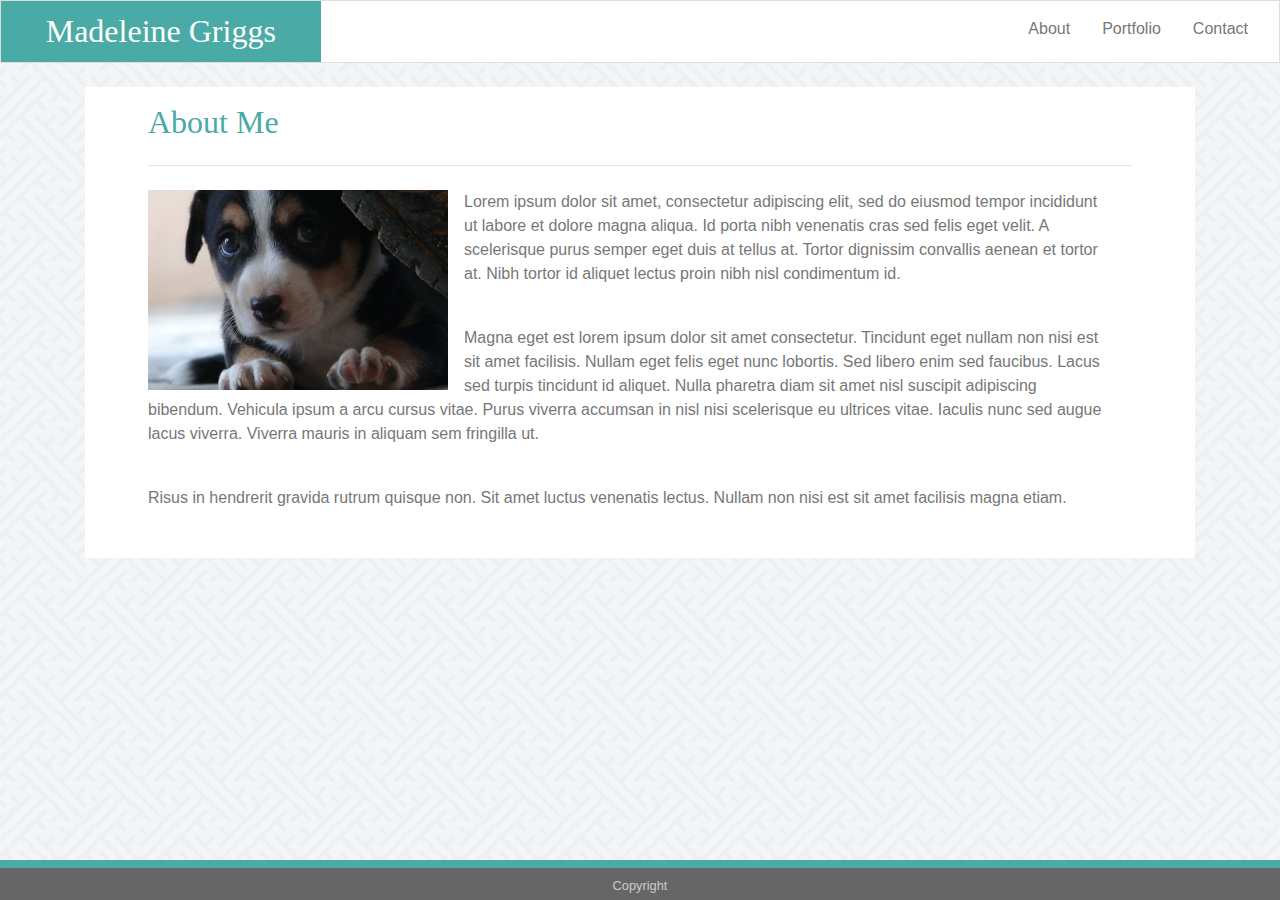
<file: index.html>
<!DOCTYPE html>
<html lang="en">
<head>
    <meta charset="UTF-8">
    <meta name="viewport" content="width=device-width, initial-scale=1.0">
    <link rel="stylesheet" href="https://stackpath.bootstrapcdn.com/bootstrap/4.3.1/css/bootstrap.min.css" integrity="sha384-ggOyR0iXCbMQv3Xipma34MD+dH/1fQ784/j6cY/iJTQUOhcWr7x9JvoRxT2MZw1T" crossorigin="anonymous">
    <link rel="stylesheet" type="text/css" href="assets/css/style.css">
    <title>Basic Portfolio of Madeleine Griggs</title>
</head>
<body>
    
  <nav class="navbar p-0 w-100 mg-nav-border">
    <div class="container-fluid px-0">
        <div class="row w-100 mx-0">
        <div class="col-xl-3 col-lg-4 col-md-5 col-sm-12 px-0">
            <h1 class="mg-h1 text-center mb-0">Madeleine Griggs</h1>
        </div>
        <div class="col-xl-7 col-lg-6 col-md-3 col-sm-0 col-xs-0 mg-nav-background"></div>
            <div class="col-xl-2 col-lg-2 col-md-4 col-sm-12 w-100 d-flex justify-content-xl-end justify-content-lg-end justify-content-center mg-nav-background">
            <a href="index.html" class="nav-link mg-nav-text">About</a>
            <a href="portfolio.html" class="nav-link mg-nav-text">Portfolio</a>
            <a href="contact.html" class="nav-link mg-nav-text">Contact</a>
            </div>
        </div>
        </div>
    </div>
    </nav>

    <div class="container w-80">
      <div class="container-fluid mg-content-background mt-4">
        <div class="row w-100">
          <div class="col">
              <h2 class="mg-h2 mx-5 mt-3">About Me</h2>
          </div>
        </div>
        <hr class="mx-5">
        <div class="row w-100">
          <div class="col">
                <div class="text-sm-center text-center">
                    <img src="assets/images/cute-dog.jpg" class="float-lg-left ml-lg-5 mr-lg-3 mt-lg-2 mx-sm-auto mx-auto" alt="a cute dog as a placeholder image">
                </div>
              <div class="mg-text-content-wrapper mx-5 mb-5 mt-2">
                  <p>Lorem ipsum dolor sit amet, consectetur adipiscing elit, sed do eiusmod tempor incididunt ut labore et dolore magna aliqua.
                      Id porta nibh venenatis cras sed felis eget velit. A scelerisque purus semper eget duis at tellus at. 
                      Tortor dignissim convallis aenean et tortor at. Nibh tortor id aliquet lectus proin nibh nisl condimentum id. 
                  </p>
                  <br>
                  <p>
                      Magna eget est lorem ipsum dolor sit amet consectetur. Tincidunt eget nullam non nisi est sit amet facilisis. 
                      Nullam eget felis eget nunc lobortis. Sed libero enim sed faucibus. Lacus sed turpis tincidunt id aliquet. 
                      Nulla pharetra diam sit amet nisl suscipit adipiscing bibendum. Vehicula ipsum a arcu cursus vitae. 
                      Purus viverra accumsan in nisl nisi scelerisque eu ultrices vitae. Iaculis nunc sed augue lacus viverra. 
                      Viverra mauris in aliquam sem fringilla ut. 
                  </p>
                  <br>
                  <p>
                  Risus in hendrerit gravida rutrum quisque non. Sit amet luctus venenatis lectus. Nullam non nisi est sit amet facilisis magna etiam.
                  </p>
              </div>
          </div>
        </div>
      </div>
    </div>
    
    <div class="container-fluid w-100 mg-footer px-0 position-fixed pb-4 pt-2 mt-4">
        <p class="mg-footer-text mb-0">Copyright</p>
    </div>

</body>
</html>
</file>
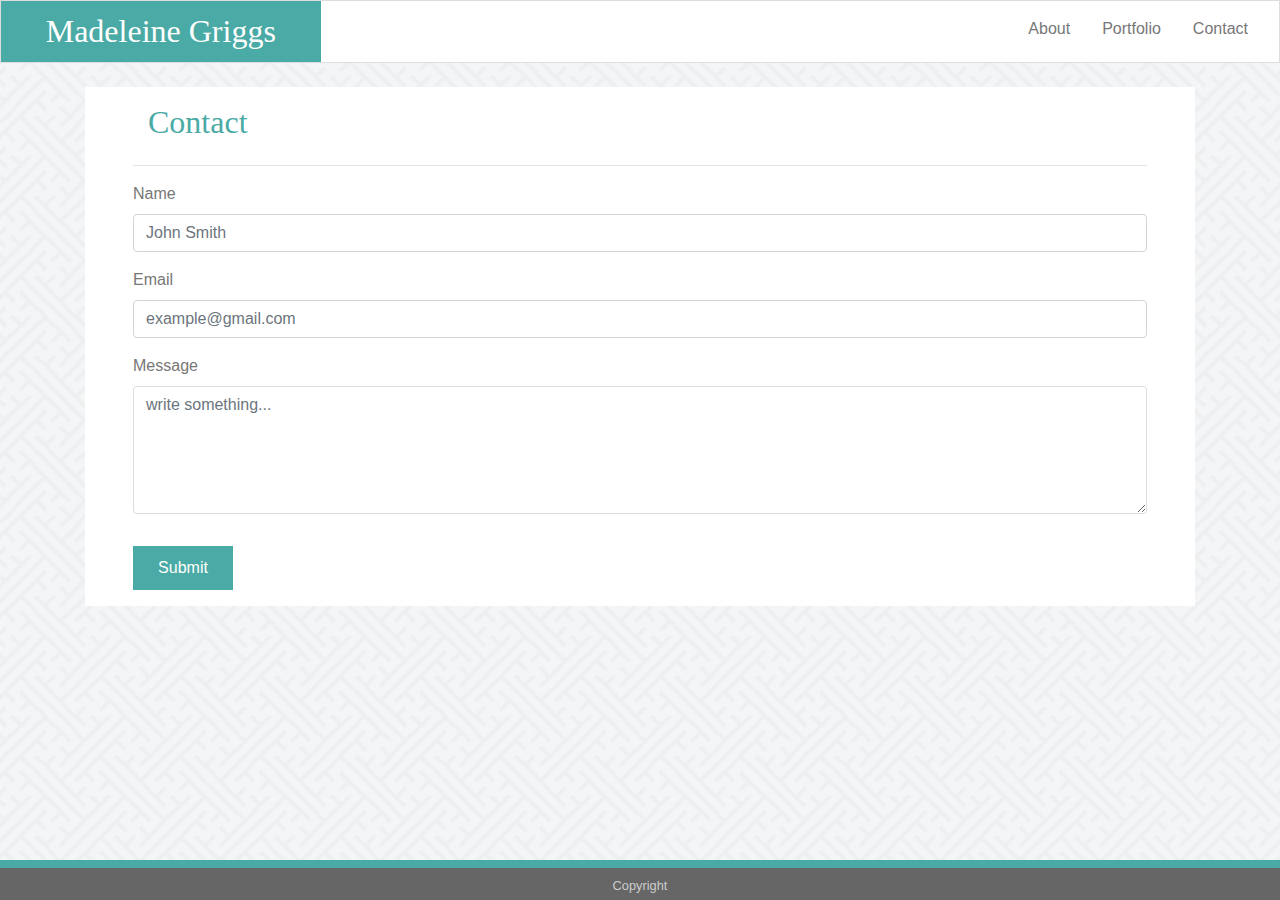
<file: contact.html>
<!DOCTYPE html>
<html lang="en">
<head>
    <meta charset="UTF-8">
    <meta name="viewport" content="width=device-width, initial-scale=1.0">
    <link rel="stylesheet" href="https://stackpath.bootstrapcdn.com/bootstrap/4.3.1/css/bootstrap.min.css" integrity="sha384-ggOyR0iXCbMQv3Xipma34MD+dH/1fQ784/j6cY/iJTQUOhcWr7x9JvoRxT2MZw1T" crossorigin="anonymous">
    <link rel="stylesheet" type="text/css" href="assets/css/style.css">
    <title>Basic Portfolio of Madeleine Griggs - Contact Page</title>
</head>
<body>

    <nav class="navbar p-0 w-100 mg-nav-border">
        <div class="container-fluid px-0">
            <div class="row w-100 mx-0">
            <div class="col-xl-3 col-lg-4 col-md-5 col-sm-12 px-0">
                <h1 class="mg-h1 text-center mb-0">Madeleine Griggs</h1>
            </div>
            <div class="col-xl-7 col-lg-6 col-md-3 col-sm-0 col-xs-0 mg-nav-background"></div>
                <div class="col-xl-2 col-lg-2 col-md-4 col-sm-12 w-100 d-flex justify-content-xl-end justify-content-lg-end justify-content-center mg-nav-background">
                <a href="index.html" class="nav-link mg-nav-text">About</a>
                <a href="portfolio.html" class="nav-link mg-nav-text">Portfolio</a>
                <a href="contact.html" class="nav-link mg-nav-text">Contact</a>
                </div>
            </div>
            </div>
        </div>
        </nav>

    <div class="container w-80">
            <div class="container-fluid mg-content-background mt-4 px-0">
                <div class="row w-100 mx-0">
                    <div class="col">
                        <h2 class="mg-h2 mx-5 mt-3">Contact</h2>
                    </div>
                </div>
                <hr class="mx-5">
                <div class="row w-100 mx-0 px-5">
                    <div class="form-group w-100 h-100">
                            <label for="contact-name">Name</label>
                                <input type="text" id="contact-name" class="form-control mb-3" name="your-name" placeholder="John Smith">
    
                            <label for="contact-email pt-5">Email</label>
                                <input type="email" id="contact-email" class="form-control mb-3" name="your-email" placeholder="example@gmail.com">

                            <label for="contact-message">Message</label>
                                <textarea id="contact-message" class="form-control mg-text-area mb-3" name="your-message" placeholder="write something..."></textarea>
                            <input type="submit" class="mg-submit mt-3" value="Submit">
                    </div>
                </div>
            </div>
        </div>

        <div class="container-fluid w-100 mg-footer px-0 position-fixed pb-4 pt-2 mt-4">
            <p class="mg-footer-text mb-0">Copyright</p>
        </div>
</body>
</html>
</file>
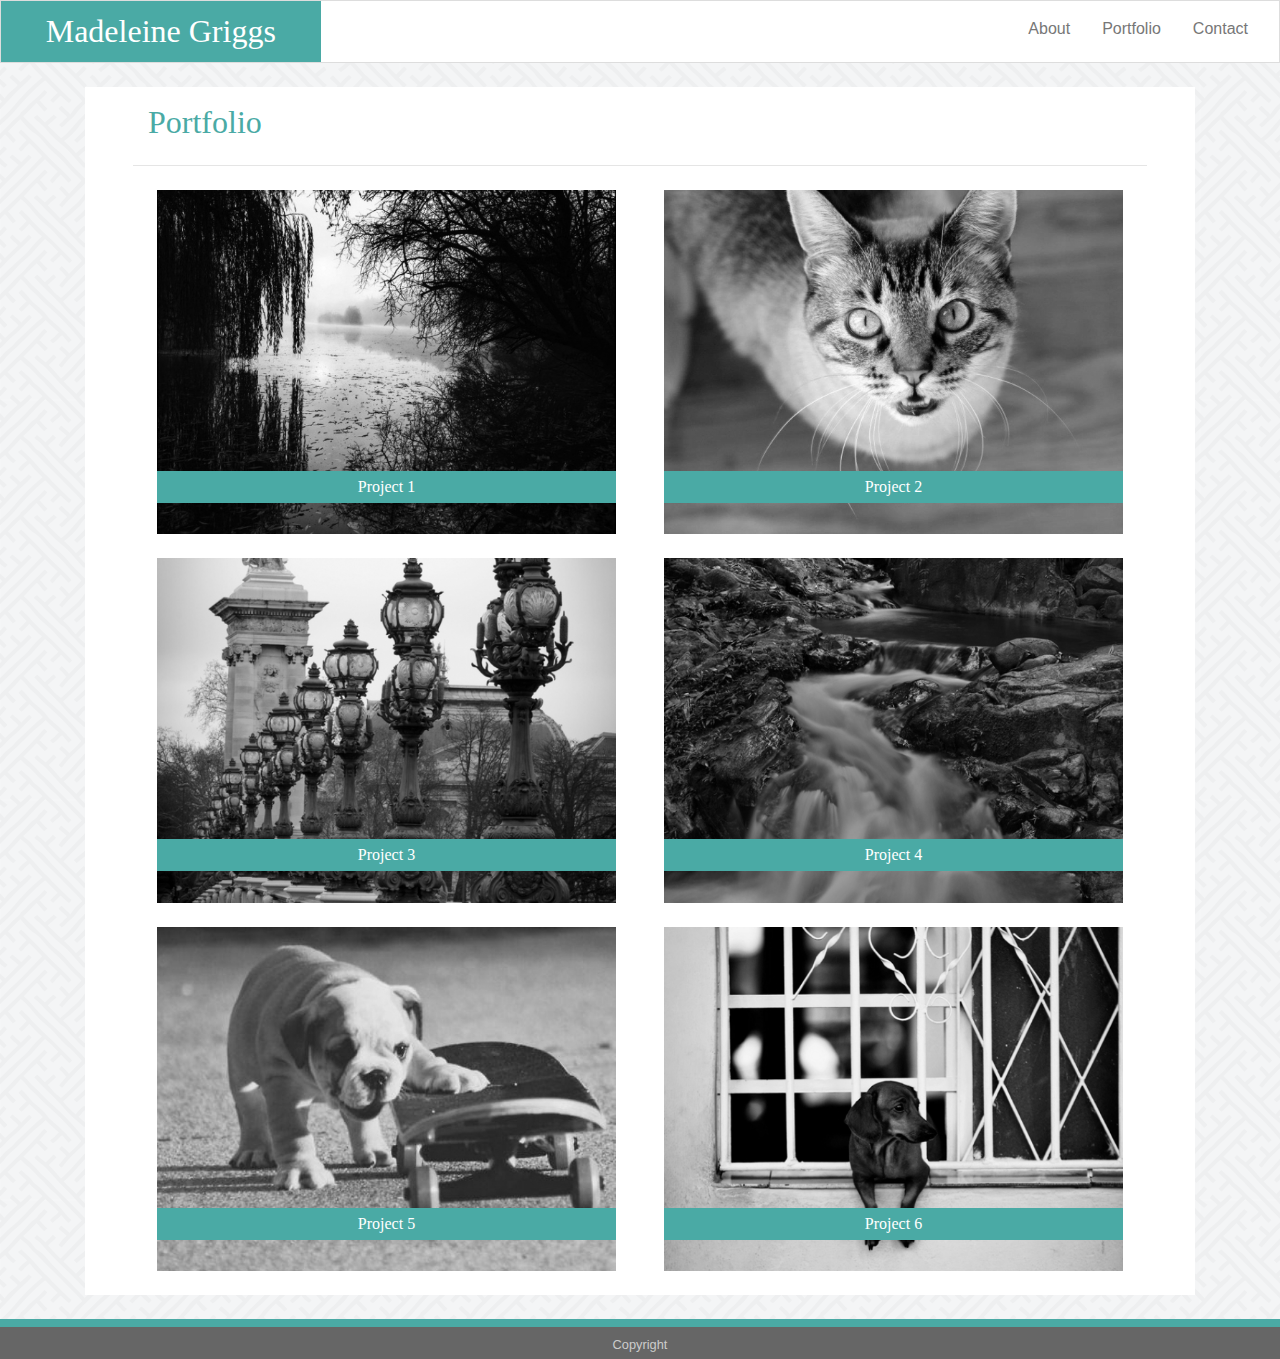
<file: portfolio.html>
<!DOCTYPE html>
<html lang="en">
<head>
    <meta charset="UTF-8">
    <meta name="viewport" content="width=device-width, initial-scale=1.0">
    <link rel="stylesheet" href="https://stackpath.bootstrapcdn.com/bootstrap/4.3.1/css/bootstrap.min.css" integrity="sha384-ggOyR0iXCbMQv3Xipma34MD+dH/1fQ784/j6cY/iJTQUOhcWr7x9JvoRxT2MZw1T" crossorigin="anonymous">
    <link rel="stylesheet" type="text/css" href="assets/css/style.css">
    <title>Basic Portfolio of Madeleine Griggs - Portfolio Page</title>
</head>
<body>
    
    <nav class="navbar p-0 w-100 mg-nav-border">
            <div class="container-fluid px-0">
                <div class="row w-100 mx-0">
                <div class="col-xl-3 col-lg-4 col-md-5 col-sm-12 px-0">
                    <h1 class="mg-h1 text-center mb-0">Madeleine Griggs</h1>
                </div>
                <div class="col-xl-7 col-lg-6 col-md-3 col-sm-0 col-xs-0 mg-nav-background"></div>
                    <div class="col-xl-2 col-lg-2 col-md-4 col-sm-12 w-100 d-flex justify-content-xl-end justify-content-lg-end justify-content-center mg-nav-background">
                    <a href="index.html" class="nav-link mg-nav-text">About</a>
                    <a href="portfolio.html" class="nav-link mg-nav-text">Portfolio</a>
                    <a href="contact.html" class="nav-link mg-nav-text">Contact</a>
                    </div>
                </div>
                </div>
            </div>
            </nav>
  

    <div class="container w-80">
        <div class="container-fluid mg-content-background mt-4 px-0">
            <div class="row w-100 mx-0">
                <div class="col">
                    <h2 class="mg-h2 mx-5 mt-3">Portfolio</h2>
                </div>
            </div>
            <hr class="mx-5">
            <div class="row w-100 mx-0 px-5 mt-4 justify-content-start">
                <div class="col-lg col-xs-12 px-0 mx-4">
                        <img src="assets/images/bigSeascape.jpg" class="mg-desaturate mb-4 img-fluid" alt="a seascape as a placeholder image">
                        <a href="#" class="mg-image-caption w-100 py-1">Project 1</a>
                </div>
                <div class="col-lg col-xs-12 px-0 mx-4">
                        <img src="assets/images/bigCat.jpg" class="mg-desaturate mb-4 img-fluid" alt="a cute cat as a placeholder image">
                        <a href="#" class="mg-image-caption w-100 py-1">Project 2</a>
                </div>
            </div>
            <div class="row w-100 mx-0 px-5 justify-content-start">
                <div class="col-lg col-xs-12 px-0 mx-4">
                        <img src="assets/images/bigArch.jpg" class="mg-desaturate mb-4 img-fluid" alt="some lamps along an arched bridge">
                        <a href="#" class="mg-image-caption w-100 py-1">Project 3</a>
                </div>
                <div class="col-lg col-xs-12 px-0 mx-4">
                        <img src="assets/images/bigWaterfall.jpg" class="mg-desaturate mb-4 img-fluid" alt="a rocky waterfall with pines and a blue sky">
                        <a href="#" class="mg-image-caption w-100 py-1">Project 4</a>
                </div>
            </div>
            <div class="row w-100 mx-0 px-5 mb-6 justify-content-start">
                <div class="col-lg col-xs-12 px-0 mx-4">
                        <img src="assets/images/bigSkaterpup.jpg" class="mg-desaturate mb-4 img-fluid" alt="a puppy with one paw on a skateboard">
                        <a href="#" class="mg-image-caption w-100 py-1">Project 5</a>
                </div>
                <div class="col-lg col-xs-12 px-0 mx-4">
                    <img src="assets/images/bigWindowpup.jpg" class="mg-desaturate mb-4 img-fluid" alt="a puppy leaning out of a window">
                    <a href="#" class="mg-image-caption w-100 py-1">Project 6</a>
                </div>
                </div>
                </div>
            </div>
        </div>
    </div>

    <div class="container-fluid w-100 mg-footer px-0 position-relative pb-4 pt-2 mt-4">
        <p class="mg-footer-text mb-0">Copyright</p>
    </div>
</body>
</html>
</file>
<file: assets/css/style.css>
/*-------Styling which applies to all pages-------*/

:root {
    --teal-color: #4aaaa5;
    --dark-teal: #397f7b;
    --regular-font-color: #777777;
    --main-header-bg: #ffffff;
    --main-header-border: #cccccc;
    --footer-background: #666666;
    --content-background: #ffffff;
    --content-border: #dddddd;
}

body {
    background-image: url(../images/backgroundPattern.png);
}


.mg-h1 {
    font-family: 'Georgia', Times, Times New Roman, serif;
    color: var(--main-header-bg);
    background-color: var(--teal-color);
    font-size: 2rem;
    padding: 0.7rem;
}

.mg-h2 {
    font-family: 'Georgia', Times, Times New Roman, serif;
    color: var(--teal-color);
}

.mg-nav-background {
    background-color: var(--main-header-bg);
}

.mg-nav-border {
    border: 1px solid var(--content-border);
}

.mg-nav-text {
    font-family: 'Arial', 'Helvetica Neue', Helvetica, sans-serif;
    color: var(--regular-font-color);
    line-height: 2.5;
}

.mg-nav-text:hover {
    transition: 1s;
    text-decoration: underline var(--teal-color);
    color: var(--teal-color);
}

.mg-content-background {
    background-color: var(--content-background);
}

.mg-text-content-wrapper {
    font-family: 'Arial', 'Helvetica Neue', Helvetica, sans-serif;
    color: var(--regular-font-color);
}

/* --- Portfolio page styling --- */

.mg-image-caption {
    font-family: 'Georgia', Times, Times New Roman, serif;
    text-align: center;
    color: var(--main-header-bg);
    background-color: var(--teal-color);
    position: absolute;
    bottom: 15%;
    display: block;
}

.mg-image-caption:hover {
    color: var(--main-header-bg);
    background-color: var(--dark-teal);
    transition: 0.5s;
    transition-timing-function: ease-in-out;
}

.mg-desaturate {
    filter: grayscale(100%);
    transition: filter 0.5s;
    transition-timing-function: ease;
}

.mg-desaturate:hover, .mg-desaturate:focus-within {
    filter: grayscale(0%);

}


.mg-submit {
    font-family: 'Arial', 'Helvetica Neue', Helvetica, sans-serif;
    font-size: 1em;
    color: var(--main-header-bg);
    background-color: var(--teal-color);
    padding: 10px;
    width: 100px;
    border: none;
}

label {
    font-family: 'Arial', 'Helvetica Neue', Helvetica, sans-serif;
    color: var(--regular-font-color);
}

.mg-text-area {
    font-family: 'Arial', 'Helvetica Neue', Helvetica, sans-serif;
    color: var(--regular-font-color);
    height: 8rem !important;
    border: 1px solid var(--content-border);
}

.mg-footer {
    height: 2rem;
    background-color: var(--footer-background);
    border-top: 8px solid var(--teal-color);
    text-align: center;
    bottom: 0;
}

.mg-footer-text {
    color: var(--main-header-border);
    font-size: 0.8em;
}
</file>
